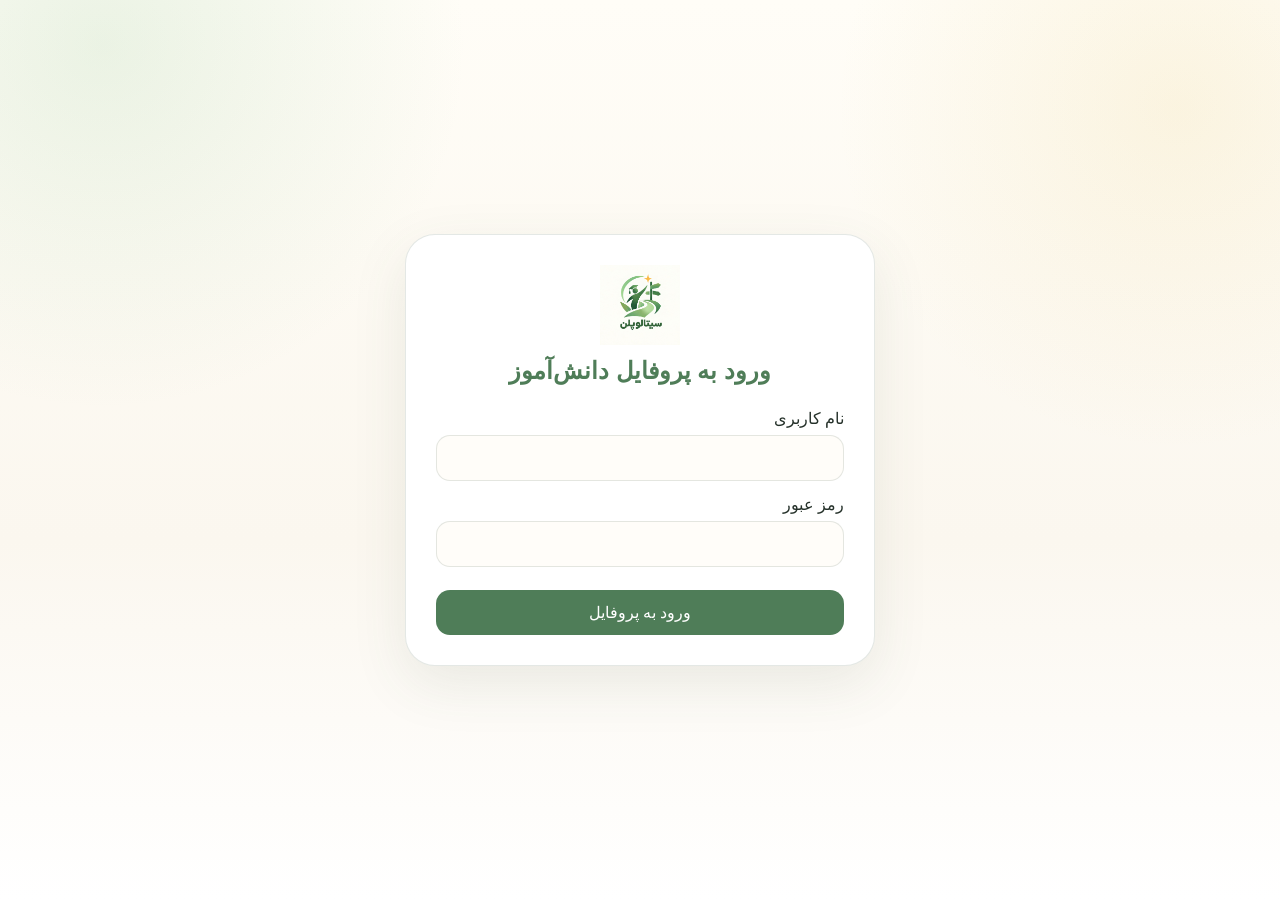
<file: login.html>
<!doctype html>
<html lang="fa" dir="rtl">
<head>
  <meta charset="utf-8">
  <meta name="viewport" content="width=device-width,initial-scale=1">
  <title>ورود دانش‌آموز | سیتالوپلن</title>
  <link rel="stylesheet" href="css/student-app.css?v=34.1">
</head>
<body>
  <div class="login-wrap">
    <section class="login-box">
      <div class="login-brand">
        <img src="assets/logo.png" alt="سیتالوپلن">
        <h1>ورود به پروفایل دانش‌آموز</h1>
        
      </div>

      <form id="loginForm">
        <label class="form-field">
          <span>نام کاربری</span>
          <input id="username" autocomplete="username" required>
        </label>
        <label class="form-field">
          <span>رمز عبور</span>
          <input id="password" type="password" autocomplete="current-password" required>
        </label>
        <button class="login-submit" type="submit">ورود به پروفایل</button>
        <div class="login-error" id="loginError">نام کاربری یا رمز عبور درست نیست.</div>
      </form>
</section>
  </div>

  <script src="js/auth.js?v=34.1"></script>
  <script>
    const form = document.getElementById('loginForm');
    form.addEventListener('submit', async (e) => {
      e.preventDefault();
      const ok = await CitaloAuth.login(
        document.getElementById('username').value,
        document.getElementById('password').value
      );
      if (ok) {
        location.href = 'profile.html';
      } else {
        document.getElementById('loginError').style.display = 'block';
      }
    });
    const s = CitaloAuth.session();
    if (s?.studentId) location.href = 'profile.html';
  </script>
</body>
</html>
</file>
<file: css/student-app.css>
@font-face{
  font-family:"B Koodak";
  src:local("B Koodak"),local("B Koodak Regular");
  font-weight:400;
  font-style:normal;
  font-display:swap;
}
@font-face{
  font-family:"B Koodak";
  src:local("B Koodak Bold"),local("B KoodakBold"),local("B Koodak");
  font-weight:700;
  font-style:normal;
  font-display:swap;
}

:root{
  --green:#4F7D58;
  --green-main:#9BCB9A;
  --green-soft:#EAF4E7;
  --cream:#FFFDF8;
  --yellow:#E8C96F;
  --yellow-soft:#FAF0C9;
  --purple:#8C6FD1;
  --purple-soft:#E9E1F8;
  --brick:#C95C45;
  --brick-soft:#F4DDD7;
  --burgundy:#7A173D;
  --burgundy-soft:#F3DDE5;
  --ink:#25312A;
  --muted:#6D756F;
  --line:rgba(65,92,71,.14);
  --shadow:0 18px 55px rgba(68,88,71,.10);
}

*{box-sizing:border-box}
html{scroll-behavior:smooth}
html,body,body *,button,input,select,textarea,a{
  font-family:"B Koodak",Tahoma,Arial,sans-serif !important;
}
body{
  margin:0;
  color:var(--ink);
  background:
    radial-gradient(circle at 8% 5%,rgba(155,203,154,.20),transparent 25%),
    radial-gradient(circle at 92% 12%,rgba(232,201,111,.16),transparent 24%),
    linear-gradient(180deg,#fffdf7,#fbf7ef 60%,#fff);
  min-height:100vh;
}
a{text-decoration:none;color:inherit}
button,input{font:inherit}
.shell{width:min(1180px,calc(100% - 32px));margin-inline:auto}
.student-header{
  position:sticky;top:0;z-index:30;
  background:rgba(255,253,248,.91);
  backdrop-filter:blur(14px);
  border-bottom:1px solid var(--line);
}
.student-nav{min-height:78px;display:flex;align-items:center;gap:18px}
.student-brand{display:flex;align-items:center;gap:10px}
.student-brand img{width:52px;height:52px;object-fit:contain;border-radius:14px;background:#fff}
.student-brand strong{font-size:23px;color:var(--green)}
.student-brand span{display:block;color:var(--muted);font-size:12px}
.nav-spacer{flex:1}
.nav-link,.ghost-btn,.logout-btn{
  border:1px solid var(--line);
  background:#fff;
  padding:10px 16px;
  border-radius:14px;
  cursor:pointer;
}
.logout-btn{color:var(--burgundy)}
main{padding:34px 0 70px}
.profile-hero{
  background:linear-gradient(135deg,var(--burgundy),#963451 55%,var(--brick));
  color:#fff;border-radius:30px;padding:30px;box-shadow:var(--shadow);
  display:grid;grid-template-columns:1.2fr .8fr;gap:24px;align-items:center;
}
.profile-hero h1{font-size:clamp(32px,5vw,54px);margin:4px 0 10px}
.profile-hero p{font-size:17px;line-height:2;opacity:.95}
.eyebrow{
  display:inline-flex;padding:7px 12px;border-radius:999px;
  background:rgba(255,255,255,.13);font-size:14px
}
.hero-badges{display:flex;flex-wrap:wrap;gap:8px;margin-top:16px}
.hero-badges span{
  padding:7px 11px;border-radius:999px;background:rgba(255,255,255,.14);
  border:1px solid rgba(255,255,255,.18)
}
.hero-code{
  background:#fff;color:var(--burgundy);border-radius:24px;padding:24px;text-align:center
}
.hero-code small{display:block;color:var(--muted);font-size:14px}
.hero-code strong{font-size:58px;line-height:1.2}
.section-title{margin:34px 0 14px}
.section-title h2{margin:0;color:var(--burgundy);font-size:30px}
.section-title p{margin:5px 0 0;color:var(--muted)}
.card{
  background:rgba(255,255,255,.90);border:1px solid var(--line);
  border-radius:24px;padding:22px;box-shadow:var(--shadow)
}
.compass-grid{display:grid;grid-template-columns:1fr 1fr;gap:18px}
.compass-card h3{margin:0 0 10px;color:var(--green)}
.focus-list{display:flex;flex-wrap:wrap;gap:8px;margin-top:12px}
.focus-list span{background:var(--green-soft);color:var(--green);padding:6px 10px;border-radius:999px}
.poster-card{display:grid;grid-template-columns:.8fr 1.2fr;gap:22px;align-items:center}
.poster-preview{
  border-radius:22px;overflow:hidden;background:#f5f3ea;border:1px solid var(--line)
}
.poster-preview img{display:block;width:100%;height:auto}
.poster-actions{display:flex;gap:10px;flex-wrap:wrap;margin-top:15px}
.primary-action,.secondary-action{
  border:0;border-radius:14px;padding:12px 18px;cursor:pointer;display:inline-flex;align-items:center;justify-content:center
}
.primary-action{background:var(--green);color:#fff}
.secondary-action{background:#fff;border:1px solid var(--line)}
.major-grid{display:grid;grid-template-columns:repeat(3,minmax(0,1fr));gap:14px}
.major-card{
  background:#fff;border:1px solid var(--line);border-radius:20px;padding:18px;
  transition:.2s;display:flex;flex-direction:column;min-height:185px
}
.major-card:hover{transform:translateY(-3px);box-shadow:0 16px 40px rgba(68,88,71,.12)}
.major-card h3{margin:0 0 7px;color:var(--burgundy);font-size:21px}
.major-card p{color:var(--muted);margin:0 0 14px;line-height:1.85;flex:1}
.major-meta{display:flex;gap:6px;flex-wrap:wrap;margin-bottom:14px}
.major-meta span{font-size:12px;background:#faf5eb;border-radius:999px;padding:5px 8px}
.major-open{
  display:inline-flex;justify-content:center;padding:10px 12px;border-radius:13px;
  background:var(--green-soft);color:var(--green);font-weight:bold
}
.steps{display:grid;grid-template-columns:repeat(3,1fr);gap:14px}
.step{padding:18px;border-radius:20px;border:1px solid var(--line);background:#fff}
.step strong{display:inline-grid;place-items:center;width:32px;height:32px;border-radius:50%;background:var(--yellow-soft);margin-bottom:8px}
.login-wrap{min-height:100vh;display:grid;place-items:center;padding:24px}
.login-box{width:min(470px,100%);background:#fff;border:1px solid var(--line);border-radius:30px;padding:30px;box-shadow:var(--shadow)}
.login-brand{text-align:center;margin-bottom:24px}
.login-brand img{width:80px;height:80px;object-fit:contain}
.login-brand h1{margin:8px 0 2px;color:var(--green)}
.form-field{display:grid;gap:7px;margin:14px 0}
.form-field input{
  width:100%;border:1px solid var(--line);border-radius:14px;padding:13px 14px;
  background:#fffdf9;outline:none
}
.form-field input:focus{border-color:var(--green-main);box-shadow:0 0 0 4px rgba(155,203,154,.16)}
.login-submit{width:100%;border:0;background:var(--green);color:#fff;border-radius:14px;padding:13px;margin-top:9px;cursor:pointer}
.login-help{margin-top:15px;padding:12px;border-radius:14px;background:#fff8e9;color:#756241;font-size:13px;line-height:1.8}
.login-error{display:none;margin-top:12px;color:#9f2f42;background:#fff0f2;border-radius:12px;padding:10px}
.modal{
  position:fixed;inset:0;background:rgba(28,35,30,.76);z-index:100;
  display:none;align-items:center;justify-content:center;padding:22px
}
.modal.open{display:flex}
.modal-panel{width:min(900px,95vw);max-height:92vh;overflow:auto;background:#fff;border-radius:24px;padding:14px;position:relative}
.modal-panel img{width:100%;display:block;border-radius:16px}
.modal-close{position:sticky;top:0;float:left;border:0;background:var(--burgundy);color:#fff;border-radius:999px;width:38px;height:38px;cursor:pointer}
@media(max-width:900px){
  .profile-hero,.poster-card,.compass-grid{grid-template-columns:1fr}
  .major-grid{grid-template-columns:1fr 1fr}
  .steps{grid-template-columns:1fr}
}
@media(max-width:620px){
  .major-grid{grid-template-columns:1fr}
  .student-nav{flex-wrap:wrap;padding:10px 0}
  .nav-spacer{display:none}
  .profile-hero{padding:22px}
}

/* V12 multi-student shortlist groups */
.grouped-major-grid{display:block}.major-group{margin:0 0 30px}.major-group-head{margin:0 0 14px}.major-group-head h3{margin:0;color:var(--burgundy,#5A1835);font-size:22px}.major-grid-inner{display:grid;grid-template-columns:repeat(3,minmax(0,1fr));gap:18px}@media(max-width:1050px){.major-grid-inner{grid-template-columns:repeat(2,minmax(0,1fr))}}@media(max-width:680px){.major-grid-inner{grid-template-columns:1fr}.major-group-head h3{font-size:19px}}


/* V33 — compact CS vs CE comparison */
.compare-wrap[hidden]{display:none!important}
.compare-title{margin-top:36px}
.csce-card{padding:0;overflow:hidden;background:linear-gradient(180deg,#fff,#fffdf8)}
.compare-lead{padding:20px 22px;background:var(--purple-soft);color:#4f4268;line-height:1.95;border-bottom:1px solid var(--line)}
.compare-table{display:grid}
.compare-row{display:grid;grid-template-columns:150px 1fr 1fr;border-bottom:1px solid var(--line)}
.compare-row:last-child{border-bottom:0}
.compare-label{display:flex;align-items:center;padding:15px 16px;font-weight:700;color:var(--burgundy);background:#fffaf2}
.compare-cell{padding:15px 18px;line-height:1.85;border-inline-start:1px solid var(--line)}
.compare-cell b{display:block;margin-bottom:4px;color:var(--ink)}
.compare-cell span{color:var(--muted)}
.cs-cell{background:rgba(233,225,248,.24)}
.ce-cell{background:rgba(234,244,231,.30)}
.compare-bottom{padding:18px 22px;background:var(--yellow-soft);line-height:1.95;color:#66552c}
@media(max-width:760px){
  .compare-row{grid-template-columns:1fr}
  .compare-label{border-bottom:1px dashed var(--line)}
  .compare-cell{border-inline-start:0;border-bottom:1px dashed var(--line)}
}
</file>
<file: css/major-page.css>
@font-face{font-family:"B Koodak";src:local("B Koodak"),local("B Koodak Regular");font-weight:400;font-style:normal;font-display:swap}
@font-face{font-family:"B Koodak";src:local("B Koodak Bold"),local("B KoodakBold"),local("B Koodak");font-weight:700;font-style:normal;font-display:swap}

:root{
  --burgundy:#5A1835;--brick:#C95C45;--yellow:#F2C94C;--green:#B7D8C1;--green-ink:#2D6547;
  --purple:#7A5AA6;--cream:#FFF8EF;--ink:#302630;--muted:#746A72;--card:#FFFEFC;--line:#EEDFD8;
  --shadow:0 12px 36px rgba(90,24,53,.08);
}
*{box-sizing:border-box}body{margin:0;background:linear-gradient(180deg,#fffaf4 0%,#fff7ee 38%,#fff 100%);color:var(--ink);font-family:"B Koodak","B Koodak Regular","Koodak",Tahoma,Arial,sans-serif !important;line-height:1.9}
button,select,input,textarea{font:inherit} h1,h2,h3,h4,h5,h6,b,strong,summary{font-family:"B Koodak","B Koodak Regular","Koodak",Tahoma,Arial,sans-serif !important}.app{max-width:1440px;margin:auto;padding:24px}.topbar{display:flex;gap:18px;align-items:center;justify-content:space-between;margin-bottom:20px}
.brand{display:flex;gap:12px;align-items:center}.brandmark{width:46px;height:46px;border-radius:16px;background:var(--burgundy);position:relative;box-shadow:var(--shadow)}
.brandmark:after{content:"";position:absolute;width:16px;height:16px;border-radius:50%;background:var(--yellow);left:8px;top:8px}.brand h1{font-size:22px;margin:0;color:var(--burgundy)}.brand small{color:var(--muted)}
.layout{display:grid;grid-template-columns:270px 1fr;gap:22px}.sidebar{position:sticky;top:18px;align-self:start;background:rgba(255,255,255,.75);backdrop-filter:blur(12px);border:1px solid var(--line);border-radius:24px;padding:15px;box-shadow:var(--shadow);max-height:calc(100vh - 36px);overflow:auto}
.sidebar h3{margin:4px 8px 10px;color:var(--burgundy)}.major-btn{width:100%;border:0;background:transparent;text-align:right;padding:11px 12px;border-radius:14px;cursor:pointer;color:var(--ink);transition:.18s;margin:2px 0}.major-btn:hover{background:#fff2e8}.major-btn.active{background:var(--burgundy);color:white;box-shadow:0 7px 20px rgba(90,24,53,.2)}
.hero{background:linear-gradient(135deg,var(--burgundy),#7b2f51 58%,var(--brick));color:white;border-radius:30px;padding:30px;box-shadow:var(--shadow);overflow:hidden;position:relative}.hero:after{content:"";position:absolute;width:280px;height:280px;border:42px solid rgba(255,255,255,.06);border-radius:50%;left:-80px;top:-110px}.eyebrow{font-size:13px;opacity:.85}.hero h2{font-size:36px;margin:4px 0 6px;line-height:1.35}.hero p{max-width:850px;margin:0 0 18px;color:#fff8f5}.quick{display:flex;flex-wrap:wrap;gap:9px;position:relative;z-index:1}.chip{background:rgba(255,255,255,.13);border:1px solid rgba(255,255,255,.18);padding:7px 12px;border-radius:999px;font-size:14px}
.notice{margin:16px 0;background:#fff3cf;border-right:5px solid var(--yellow);padding:12px 16px;border-radius:14px;color:#67521c;font-size:14px}
.grid2{display:grid;grid-template-columns:repeat(2,minmax(0,1fr));gap:16px}.grid3{display:grid;grid-template-columns:repeat(3,minmax(0,1fr));gap:14px}.card{background:var(--card);border:1px solid var(--line);border-radius:22px;padding:20px;box-shadow:0 7px 24px rgba(90,24,53,.045);margin-top:16px}.card h3{margin:0 0 9px;color:var(--burgundy);font-size:21px}.card h4{margin:0 0 8px;color:var(--burgundy)}.card p{margin:6px 0}.subtle{color:var(--muted);font-size:14px}.accent-brick{border-top:4px solid var(--brick)}.accent-green{border-top:4px solid var(--green)}.accent-purple{border-top:4px solid var(--purple)}.accent-yellow{border-top:4px solid var(--yellow)}
.metric{border-radius:18px;padding:14px;background:#fff7f4}.metric b{color:var(--burgundy);font-size:18px}.fitbox{background:#eef7f1;border:1px solid #d3ead9}.watchbox{background:#fff2ee;border:1px solid #f0cec4}.fitbox h3{color:var(--green-ink)}.watchbox h3{color:var(--brick)}
ul.clean{margin:6px 0;padding-right:20px}ul.clean li{margin:4px 0}.paths{display:flex;flex-wrap:wrap;gap:8px}.path{padding:8px 12px;border-radius:12px;background:#f8f1fb;border:1px solid #e6d9ef;color:#583f72;font-size:14px}
.salary-source{background:#fbf8f5;border:1px solid var(--line);border-radius:18px;padding:16px;margin-top:12px}.salary-head{display:flex;justify-content:space-between;gap:10px;align-items:flex-start}.salary-head strong{color:var(--burgundy)}.salary-head small{color:var(--muted)}.range{display:grid;grid-template-columns:70px 1fr 70px 1fr 70px;align-items:center;gap:7px;margin-top:13px;font-size:13px}.line{height:6px;background:#eadde4;border-radius:10px}.dot{width:13px;height:13px;border-radius:50%;background:var(--brick);margin:auto}.median{font-weight:bold;color:var(--burgundy);text-align:center}.range-labels{display:grid;grid-template-columns:1fr 1fr 1fr;margin-top:5px;color:var(--muted);font-size:12px;text-align:center}
.worklife{background:#fff;border:1px solid #eadff0}.worklife-intro{color:var(--muted);margin-bottom:14px}.worklife-grid{display:grid;grid-template-columns:repeat(3,minmax(0,1fr));gap:12px}.life-card{border-radius:18px;padding:17px;border:1px solid var(--line);background:#fff}.life-card h4{display:flex;align-items:center;gap:8px;margin:0 0 8px}.life-card p{font-size:14px;line-height:1.95}.life-card.sat{background:#f8f3fb;border-color:#e5d8ed}.life-card.press{background:#fff4ef;border-color:#f0d0c5}.life-card.style{background:#f1f8f3;border-color:#d4e9da}.life-value{display:inline-block;padding:4px 10px;border-radius:999px;background:#fff;font-size:13px;margin-bottom:8px;border:1px solid rgba(0,0,0,.06)}.score-inline{font-size:24px;color:var(--purple);font-weight:bold;direction:ltr;display:inline-block;margin-left:4px}.evidence{background:#f6f2fb;border-right:5px solid var(--purple)}
.myth{display:grid;grid-template-columns:1fr 1fr;gap:12px}.myth > div{padding:16px;border-radius:16px}.myth .m{background:#fff2ee}.myth .r{background:#eef7f1}.myth b{display:block;margin-bottom:5px}.ai{background:linear-gradient(135deg,#f8f3fb,#fff);border:1px solid #dfd2e9}.shortlist{background:linear-gradient(135deg,#eef7f1,#fff);border:1px dashed #a7cfb3}.shortlist .dynamic{display:inline-block;padding:4px 9px;border-radius:10px;background:var(--green);color:#244d37;font-size:13px}
.profile-lens{background:linear-gradient(135deg,#fff9e8,#fff);border:1px solid #f0dfb1}.profile-row{display:flex;flex-wrap:wrap;gap:8px;margin:10px 0}.profile-pill{padding:6px 10px;border-radius:999px;background:#fff;border:1px solid #ead9c5;font-size:13px}.personal-grid{display:grid;grid-template-columns:repeat(3,minmax(0,1fr));gap:12px;margin-top:12px}.personal-box{padding:16px;border-radius:18px;border:1px solid var(--line);background:#fff}.personal-box h4{margin:0 0 8px}.personal-box.why{background:#eef7f1;border-color:#cfe6d6}.personal-box.friction{background:#fff2ee;border-color:#efd0c6}.personal-box.check{background:#f7f2fb;border-color:#e3d6ec}.detail-block{margin-top:13px;padding-top:12px;border-top:1px dashed var(--line)}.course-chips{display:flex;flex-wrap:wrap;gap:7px;margin-top:10px}.course-chip{padding:6px 10px;border-radius:999px;background:#fff6e8;border:1px solid #eedab9;font-size:13px;color:#674b29}.deep-note{background:#fffdf8;border:1px solid #eee2ce;border-radius:15px;padding:13px 15px;margin-top:12px;color:#54494f}.mini-title{font-weight:bold;color:var(--burgundy);display:block;margin:8px 0 3px}
.footer-note{text-align:center;color:var(--muted);font-size:13px;margin:22px 0 10px}.mobile-select{display:none;width:100%;padding:10px;border:1px solid var(--line);border-radius:14px;background:white;color:var(--burgundy)}
@media(max-width:980px){.layout{grid-template-columns:1fr}.sidebar{display:none}.mobile-select{display:block}.grid2,.grid3,.worklife-grid,.personal-grid{grid-template-columns:1fr}.hero h2{font-size:30px}.myth{grid-template-columns:1fr}.app{padding:14px}.topbar{align-items:flex-start;flex-direction:column}.hero{padding:24px}.range{grid-template-columns:58px 1fr 58px 1fr 58px}}

@font-face{
  font-family:"BKoodakUI";
  src:local("B Koodak"),local("B Koodak Regular"),local("B Koodak-Regular"),local("B KoodakBold"),local("B Koodak Bold");
  font-style:normal;
  font-weight:400;
  font-display:swap;
}
@font-face{
  font-family:"BKoodakUI";
  src:local("B Koodak Bold"),local("B KoodakBold"),local("B Koodak");
  font-style:normal;
  font-weight:700;
  font-display:swap;
}
html,body,body *,button,input,select,textarea,option{
  font-family:"BKoodakUI","B Koodak","B Koodak Regular","Koodak",Tahoma,Arial,sans-serif !important;
}
body,p,li,span,div,small,label,a,button,select,textarea,input{
  font-family:"BKoodakUI","B Koodak","B Koodak Regular","Koodak",Tahoma,Arial,sans-serif !important;
  font-synthesis:weight;
}


.real-voice{
  background:linear-gradient(135deg,#fffaf4 0%,#fff 100%);
  border:1px solid #ead8cf;
  border-top:5px solid var(--brick);
}
.real-voice .voice-intro{
  color:var(--muted);
  margin-bottom:14px;
}
.voice-grid{
  display:grid;
  grid-template-columns:repeat(3,minmax(0,1fr));
  gap:12px;
}
.voice-card{
  padding:17px;
  border-radius:18px;
  border:1px solid var(--line);
  background:white;
}
.voice-card h4{
  margin:0 0 7px;
  color:var(--burgundy);
}
.voice-card.daily{background:#fff8ee;border-color:#ecdcc2}
.voice-card.good{background:#eef7f1;border-color:#cee5d5}
.voice-card.hard{background:#fff1ed;border-color:#edcec5}
.voice-card ul{margin:6px 0;padding-right:18px}
.voice-card li{margin:5px 0}
.voice-note{
  margin-top:12px;
  padding:11px 13px;
  border-radius:14px;
  background:#f7f2fb;
  color:#5c4b67;
  border-right:4px solid var(--purple);
  font-size:14px;
}@media(max-width:980px){
  .voice-grid{grid-template-columns:1fr}
}


.profile-back{display:inline-flex;align-items:center;gap:7px;padding:10px 14px;border-radius:14px;border:1px solid var(--line);background:#fff;color:var(--burgundy);text-decoration:none}
.profile-back:hover{background:#fff7f1}


/* ===== V12 — Official continuation-of-study paths ===== */
.grad-card p{margin-bottom:14px}
.grad-chips{display:flex;flex-wrap:wrap;gap:9px;margin-top:10px}
.grad-chip{
  display:inline-flex;align-items:center;
  padding:8px 12px;border-radius:999px;
  background:#f5eef8;border:1px solid #e2d4eb;
  color:#5f3f79;font-size:15px;line-height:1.7;
}
.grad-note{
  margin-top:16px;padding-top:12px;
  border-top:1px dashed var(--line);
  color:var(--muted);font-size:14px;line-height:1.8;
}
@media(max-width:720px){
  .grad-chip{font-size:14px;padding:7px 10px}
}


/* ===== V13 — Combine study paths + official MSc fields ===== */
.grad-section-label{
  margin:8px 0 6px;
  font-weight:700;
  color:var(--burgundy);
  font-size:15px;
}
.grad-programs-label{margin-top:18px}
.grad-path-text{margin:0;line-height:1.95}

.nav-group-label{margin:14px 10px 7px;padding-top:10px;border-top:1px solid var(--line);color:var(--muted);font-size:13px;font-weight:700}.nav-group-label:first-child{border-top:0;margin-top:4px}

/* ===== V24 — Artina: full official curricula + salary evidence ===== */
.role-reality{background:linear-gradient(135deg,#fffdf8 0%,#fff 65%);border-top:5px solid var(--yellow)}
.role-problem{font-size:16px;line-height:2;margin-bottom:14px}
.role-grid{display:grid;grid-template-columns:1fr 1fr;gap:14px}.role-grid>div{padding:15px 17px;border-radius:18px;background:#fbf8f5;border:1px solid var(--line)}.role-grid h4{margin:0 0 6px;color:var(--burgundy)}
.reality-callout{margin-top:13px;padding:13px 16px;border-radius:15px;background:#f1f8f3;border-right:5px solid var(--green);line-height:1.95}
.curriculum-card{border-top:6px solid var(--green);background:#fff}
.curriculum-head{display:flex;justify-content:space-between;gap:16px;align-items:flex-start;flex-wrap:wrap}.curriculum-head h3{margin-bottom:4px}.curriculum-head h4{margin:0;color:var(--green-ink);font-size:17px}.curriculum-meta{color:var(--muted);margin:5px 0 0}.curriculum-note{margin:15px 0;padding:14px 16px;border-radius:16px;background:#eef7f1;border:1px solid #d1e7d8;line-height:2}
.source-actions{display:flex;gap:8px;flex-wrap:wrap}.source-action{display:inline-flex;padding:9px 13px;border-radius:12px;background:var(--brick);color:white;text-decoration:none;font-size:14px}.source-action.secondary{background:#f6eef9;color:#5d3c77;border:1px solid #dfcfe9}
.course-group{border:1px solid var(--line);border-radius:14px;padding:0 13px;margin:10px 0;background:#fffdf9}.course-group summary,.official-pages summary{cursor:pointer;font-weight:700;color:var(--burgundy);padding:12px 0}.course-full-list{display:flex;flex-wrap:wrap;gap:7px;padding:0 0 14px}.course-full-list span{padding:6px 10px;border-radius:999px;background:#f7f2fb;border:1px solid #e3d6ec;font-size:13px}
.official-pages{margin-top:14px;border-top:1px dashed var(--line);padding-top:4px}.curriculum-gallery{display:grid;grid-template-columns:repeat(3,minmax(0,1fr));gap:12px;margin-top:12px}.curriculum-page{display:flex;flex-direction:column;text-decoration:none;border:1px solid var(--line);border-radius:15px;overflow:hidden;background:white;transition:.15s transform ease,.15s box-shadow ease}.curriculum-page:hover{transform:translateY(-2px);box-shadow:0 8px 20px rgba(70,55,55,.08)}.curriculum-page img{width:100%;height:auto;aspect-ratio:auto;object-fit:contain;object-position:top;background:#fafafa;display:block}.curriculum-page span{padding:8px 10px;color:var(--burgundy);font-size:12px;text-align:center}
.salary-evidence{border-top:6px solid var(--purple)}.salary-report-grid{display:grid;grid-template-columns:repeat(2,minmax(0,1fr));gap:14px;margin-top:14px}.salary-report-grid figure{margin:0;border:1px solid var(--line);border-radius:18px;overflow:hidden;background:#fff}.salary-report-grid a{display:block;background:#f7f7f7}.salary-report-grid img{display:block;width:100%;height:auto}.salary-report-grid figcaption{display:flex;flex-direction:column;gap:5px;padding:13px}.salary-report-grid figcaption strong{font-size:14px;color:var(--burgundy)}.salary-report-grid figcaption span{font-size:13px;color:var(--muted);line-height:1.8}
.evidence-sources{background:#f7f5fb;border-right:5px solid var(--purple)}.source-list{display:flex;flex-wrap:wrap;gap:8px;margin-top:12px}.source-list span{padding:7px 10px;border-radius:11px;background:#fff;border:1px solid #e4ddec;font-size:12px;color:#61596a}
@media(max-width:980px){.role-grid{grid-template-columns:1fr}.curriculum-gallery{grid-template-columns:repeat(2,minmax(0,1fr))}.salary-report-grid{grid-template-columns:1fr}}
@media(max-width:620px){.curriculum-gallery{grid-template-columns:1fr}.curriculum-page img{aspect-ratio:auto}.source-actions{width:100%}.source-action{flex:1;justify-content:center}}
.source-links{display:flex;flex-wrap:wrap;gap:8px;margin-top:12px}.source-links a{display:inline-flex;padding:8px 11px;border-radius:11px;background:#fff;color:var(--burgundy);border:1px solid #dcd2e4;text-decoration:none;font-size:13px}.source-links a:hover{background:#fff9f4}

/* ===== V27 — structured official MSc map from Sanjesh 1405 ===== */
.grad-groups{display:grid;gap:10px;margin-top:10px}
.grad-group{border:1px solid #eadfea;border-radius:16px;background:#fff;overflow:hidden}
.grad-group summary{position:relative;cursor:pointer;list-style:none;display:flex;justify-content:space-between;gap:12px;align-items:center;padding:12px 14px;color:var(--burgundy);font-weight:700;background:#fbf7fc}
.grad-group summary::-webkit-details-marker{display:none}
.grad-group summary:after{content:'＋';font-size:18px;color:var(--purple);margin-right:auto}
.grad-group[open] summary:after{content:'−'}
.grad-group summary small{font-weight:400;color:var(--muted);font-size:12px;margin-right:8px}
.grad-group-items{display:flex;flex-wrap:wrap;gap:8px;padding:13px 14px 15px}
.grad-group-note{padding:0 14px 14px;margin:0;color:var(--muted);font-size:13px}
.grad-source{margin-top:16px;padding:13px 14px;border-radius:15px;background:#eef7f1;border:1px solid #cfe6d6;display:flex;gap:12px;justify-content:space-between;align-items:center;flex-wrap:wrap}
.grad-source>div{display:flex;flex-direction:column;gap:2px}.grad-source b{color:var(--green-ink)}.grad-source span{font-size:14px}.grad-source small{color:var(--muted)}
.grad-source a{display:inline-flex;padding:8px 12px;border-radius:11px;background:var(--green-ink);color:white;text-decoration:none;font-size:13px}
@media(max-width:620px){.grad-group summary{align-items:flex-start;flex-direction:column;padding-left:42px}.grad-group summary:after{position:absolute;left:14px;top:12px}.grad-source a{width:100%;justify-content:center}}

/* V29 cleanup: concise, structured personal lens and simplified continuation paths */
.lens-copy{display:grid;gap:11px;margin-top:14px}
.lens-copy>div{background:rgba(255,255,255,.72);border:1px solid #eee0ca;border-radius:16px;padding:12px 14px}
.lens-copy b{display:block;color:var(--burgundy);margin-bottom:3px;font-size:15px}
.lens-copy p{margin:0;color:#4e4148}
.grad-card .grad-chips{margin-top:12px}
.grad-card .grad-chip{background:#f7f0fb;border:1px solid #e5d5ed;color:#5d376d}
.real-voice .voice-grid{margin-top:10px}
@media(max-width:700px){.lens-copy>div{padding:11px 12px}}
</file>
